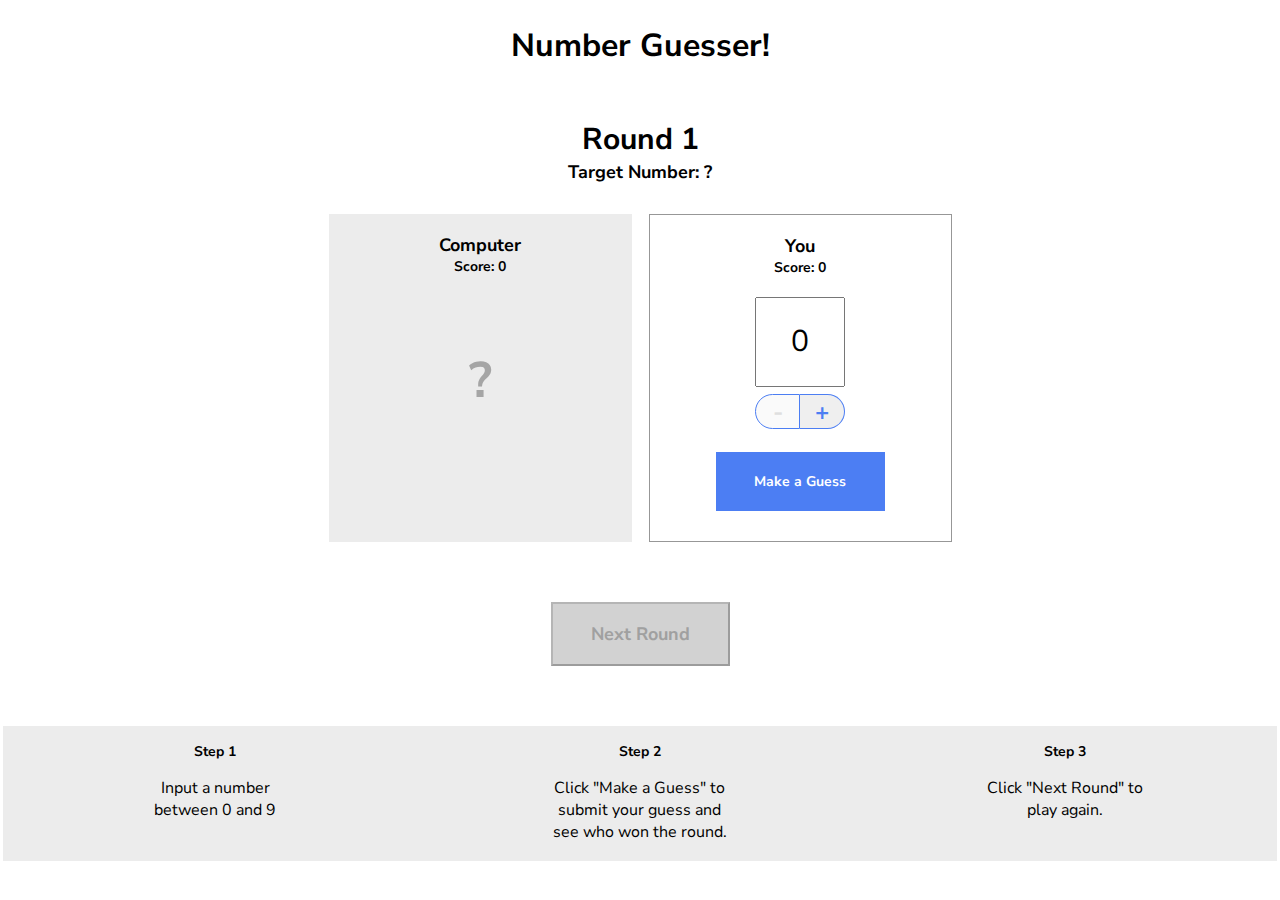
<file: 6-Number-Guesser/index.html>
<!doctype html>

<html>
  <head>
    <title>Number Guesser</title>
    <link href="https://fonts.googleapis.com/css?family=Nunito+Sans:400,700" rel="stylesheet">
    <link rel="stylesheet" href="./style.css">
  </head>
  <body>
    <div class="game-container">
      <header>
        <h1>Number Guesser!</h1>
      </header>
      
      <div class="rounds">
        <p class="round-label">Round <span id="round-number">1</span></p>
        <p class="guess-label">Target Number: <span id="target-number">?</span></p>
      </div>

      <div class="guessing-area">
        <div class="guess computer-guess">
          <div class="guess-title">
            <p class="guess-label">Computer</p>
            <p class="score-label">Score: <span id="computer-score">0</span></p>
          </div>
          <p id="computer-guess">?</p>
          <p class="winning-text" id="computer-wins"></p>
        </div>
        <div class="guess human-guess">
          <div class="guess-title">
            <p class="guess-label">You</p>
            <p class="score-label">Score: <span id="human-score">0</span></p>
          </div>
          <input type="number" id="human-guess" min=0 max=9 value=0>
          <div class="number-controls">
            <button class="number-control left" id="subtract" disabled>-</button>
            <button class="number-control right" id="add">+</button>
          </div>
          <button class="button" id="guess">Make a Guess</button>
        </div>
      </div>

      <div class="next-round-container">
        <button class="button" id="next-round" disabled>Next Round</button>
      </div>

    </div>
    
    <div class="instructions">
      <div class="instruction">
        <h3>Step 1</h3>
        <p>Input a number between 0 and 9</p>
      </div>
      <div class="instruction">
        <h3>Step 2</h3>
        <p>Click "Make a Guess" to submit your guess and see who won the round.</p>
      </div>
      <div class="instruction">
        <h3>Step 3</h3>
        <p>Click "Next Round" to play again.</p>
      </div>
    </div>

    <script src="./script.js"></script>
    <script src="./game.js"></script>
  </body>
</html>
</file>
<file: 6-Number-Guesser/style.css>
* {
  font-family: 'Nunito Sans';
  box-sizing: border-box;
}

body {
  margin: 0 auto;
  padding: 3px;
  background-color: #fff;
}

.game-container {
  max-width: 640px;
  margin: 0 auto;
  text-align: center;
}

header {
  display: flex;
  justify-content: center
}

.rounds {
  display: flex;
  flex-direction: column;
  align-items: center;
  margin-bottom: 30px;
}

.round-label {
  font-size: 30px;
  font-weight: 700;
  margin-bottom: 0px;
}

.guess {
  min-width: 303px;
  height: 328px;
  display: flex;
  flex-direction: column;
  align-items: center;
  padding: 19px;
}

.guessing-area {
  display: flex;
  justify-content: space-around;
  align-items: flex-start;
  margin-bottom: 60px;
}

.guess-title {
  display: flex;
  flex-direction: column;
  align-items: center;
  justify-content: flex-start;
  margin-bottom: 20px;
}

.guess-label {
  font-size: 18px;
  font-weight: 700;
  margin: 0;
}

.score-label {
  font-size: 14px;
  font-weight: 700;
  margin: 0;
}

.target-guess {
  display: flex;
  flex-direction: column;
  align-items: center;
  justify-content: flex-start;
}

.computer-guess {
  background-color: #ececec;
}

#computer-guess {
  font-size: 50px;
  font-weight: 700;
  color: #a5a5a5;
}

.human-guess {
  border: 1px solid #979797;
}

.guess input {
  height: 90px;
  width: 90px;
  font-size: 30px;
  text-align: center;
  margin: 0 auto;
  margin-bottom: 7px;
}

.number-controls {
  font-size: 0;
  margin-bottom: 23px;
}

.number-control {
  border: solid 1px #4c7ef3;
  display: inline-block;
  width: 45px;
  height: 35px;
  font-size: 24px;
  font-weight: 700;
  color: #4c7ef3;
  cursor: pointer;
}

.number-controls button[disabled] {
  color: #dfdfdf;
  cursor: default;
}

.left {
  border-top-left-radius: 22.5px;
  border-bottom-left-radius: 22.5px;
}

.right {
  border-top-right-radius: 22.5px;
  border-bottom-right-radius: 22.5px;
  border-left-width: 0px;
}

.controls {
  display: flex;
  justify-content: space-around;
}

.button {
  background-color: #4c7ef3;
  color: #fff;
  cursor: pointer;
}

#guess {
  padding: 20px;
  width: 169px;
  height: 59px;
  border: none;
  font-weight: 700;
  font-size: 14px;
}

input[type=number]::-webkit-inner-spin-button {
  -webkit-appearance: none;
}

#next-round {
  width: 179px;
  height: 64px;
  font-size: 18px;
  font-weight: bold;
  margin-left: auto;
  margin-right: auto;
  margin-bottom: 60px;
}
  
.button[disabled] {
  background-color: #d2d2d2;
  color: #a0a0a0;
  cursor: default;
}

.instructions {
  background-color: #ececec;
  width: 100%;
  display: flex;
  justify-content: space-around;
}

.instruction {
  width: 180px;
  padding: 2px;
  text-align: center;
}

.instructions h3 {
  font-size: 14px;
}


.winning-text, .winning-text[disabled] {
  color: #ec3636;
  font-weight: 700;
}
</file>
